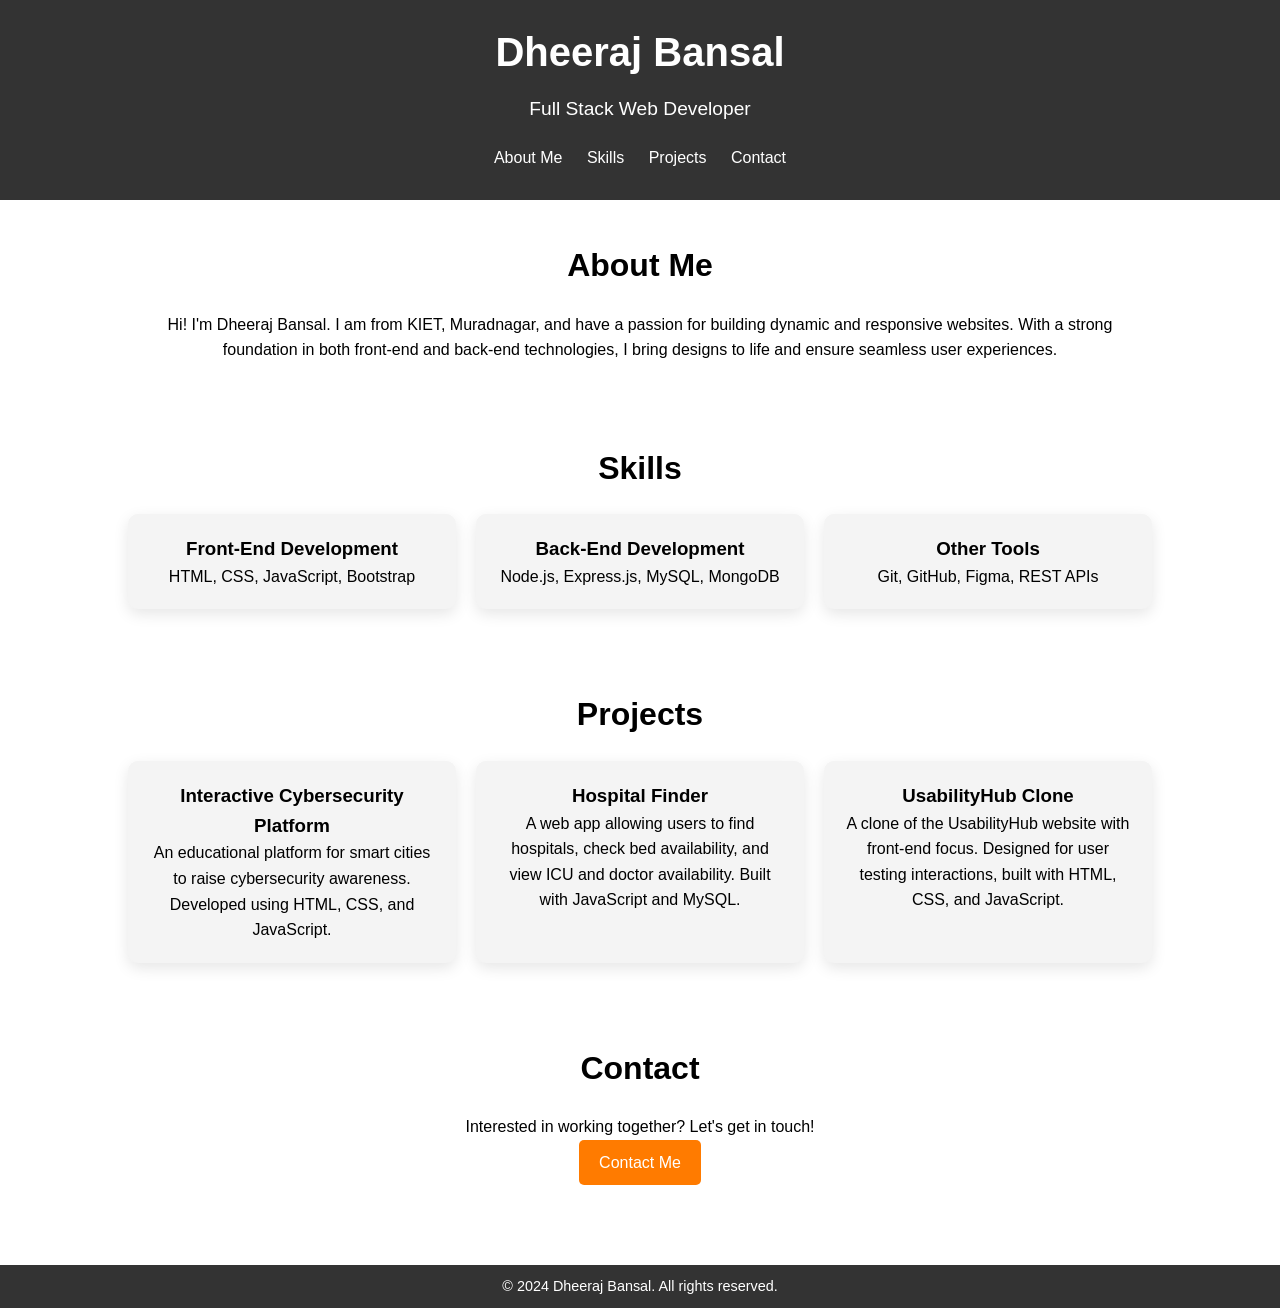
<file: index.html>
<!DOCTYPE html>
<html lang="en">
<head>
    <meta charset="UTF-8">
    <meta name="viewport" content="width=device-width, initial-scale=1.0">
    <meta name="description" content="Dheeraj Bansal's Web Development Portfolio">
    <title>Dheeraj Bansal | Full Stack Web Developer</title>
    <link rel="stylesheet" href="style.css">
</head>
<body>
    <header>
        <div class="container">
            <h1>Dheeraj Bansal</h1>
            <p>Full Stack Web Developer</p>
            <nav>
                <ul>
                    <li><a href="#about" class="nav-link">About Me</a></li>
                    <li><a href="#skills" class="nav-link">Skills</a></li>
                    <li><a href="#projects" class="nav-link">Projects</a></li>
                    <li><a href="#contact" class="nav-link">Contact</a></li>
                </ul>
            </nav>
        </div>
    </header>

    <section id="about">
        <div class="container">
            <h2>About Me</h2>
            <p>Hi! I'm Dheeraj Bansal. I am from KIET, Muradnagar, and have a passion for building dynamic and responsive websites. With a strong foundation in both front-end and back-end technologies, I bring designs to life and ensure seamless user experiences.</p>
        </div>
    </section>

    <section id="skills">
        <div class="container">
            <h2>Skills</h2>
            <div class="skills-grid">
                <div class="skill">
                    <h3>Front-End Development</h3>
                    <p>HTML, CSS, JavaScript, Bootstrap</p>
                </div>
                <div class="skill">
                    <h3>Back-End Development</h3>
                    <p>Node.js, Express.js, MySQL, MongoDB</p>
                </div>
                <div class="skill">
                    <h3>Other Tools</h3>
                    <p>Git, GitHub, Figma, REST APIs</p>
                </div>
            </div>
        </div>
    </section>

    <section id="projects">
        <div class="container">
            <h2>Projects</h2>
            <div class="projects-grid">
                <div class="project" onclick="openModal('project1')">
                    <h3>Interactive Cybersecurity Platform</h3>
                    <p>An educational platform for smart cities to raise cybersecurity awareness. Developed using HTML, CSS, and JavaScript.</p>
                </div>
                <div class="project" onclick="openModal('project2')">
                    <h3>Hospital Finder</h3>
                    <p>A web app allowing users to find hospitals, check bed availability, and view ICU and doctor availability. Built with JavaScript and MySQL.</p>
                </div>
                <div class="project" onclick="openModal('project3')">
                    <h3>UsabilityHub Clone</h3>
                    <p>A clone of the UsabilityHub website with front-end focus. Designed for user testing interactions, built with HTML, CSS, and JavaScript.</p>
                </div>
            </div>
        </div>
    </section>

    <!-- Modal Popup for Project Details -->
    <div id="modal" class="modal">
        <div class="modal-content">
            <span class="close" onclick="closeModal()">&times;</span>
            <div id="modal-text"></div>
        </div>
    </div>

    <section id="contact">
        <div class="container">
            <h2>Contact</h2>
            <p>Interested in working together? Let's get in touch!</p>
            <a href="mailto:dheerajbansal.dev@example.com" class="btn">Contact Me</a>
        </div>
    </section>

    <footer>
        <div class="container">
            <p>&copy; 2024 Dheeraj Bansal. All rights reserved.</p>
        </div>
    </footer>

    <script src="script.js"></script>
</body>
</html>
</file>
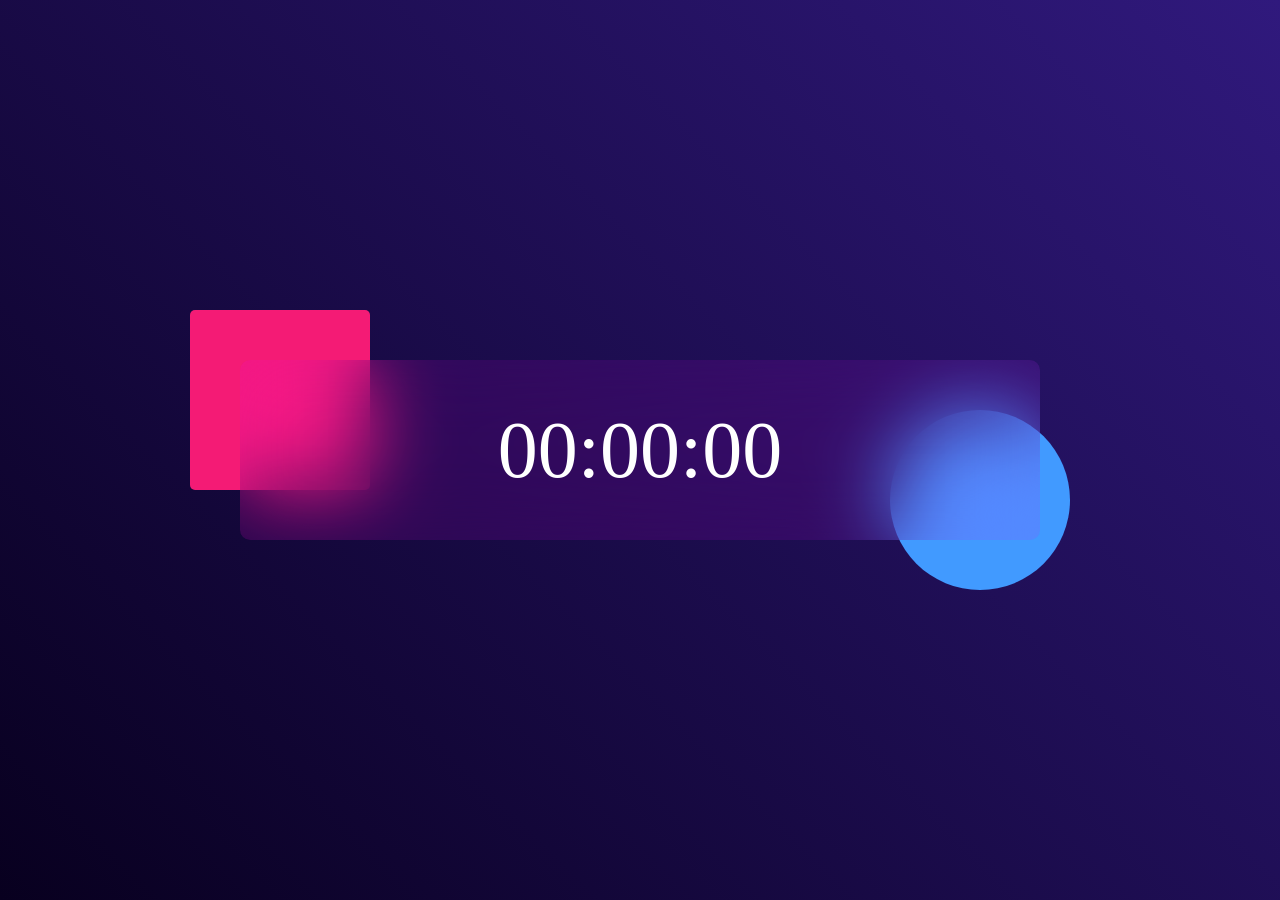
<file: OneDrive - Darshan Education Foundation/Desktop/Js7/digitalclock.html>
<!DOCTYPE html>
<html lang="en">
<head>
    <meta charset="UTF-8">
    <meta name="viewport" content="width=device-width, initial-scale=1.0">
    <title>Document</title>
    <link rel="stylesheet" href="digitalclock.css">
</head>
<body>
    <div class="hero">
        <div class="container">
            <div class="clock">
                00:00:00
            </div>
        </div>
    </div>
</body>
<script src="digitalclock.js"></script>
</html>
</file>
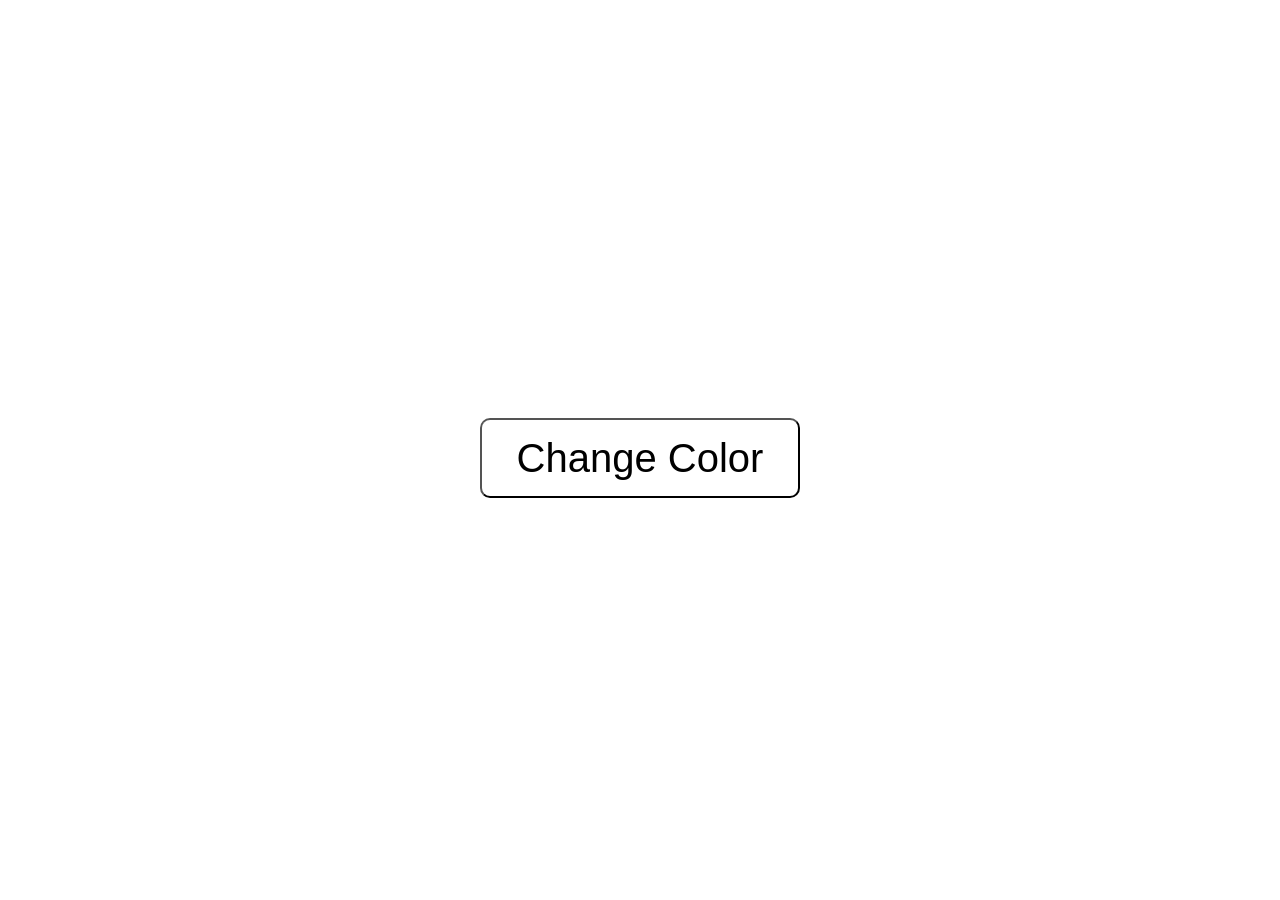
<file: OneDrive - Darshan Education Foundation/Desktop/Js7/randcolor.html>
<!DOCTYPE html>
<html lang="en">
<head>
    <meta charset="UTF-8">
    <meta name="viewport" content="width=device-width, initial-scale=1.0">
    <title>Document</title>
    <link rel="stylesheet" href="randcolor.css">
</head>
<body>
    <div class="container">
        <div class="code">
            
        </div>
        <button class="btn">Change Color</button>
    </div>
</body>
<script src="randcolor.js"></script>
</html>
</file>
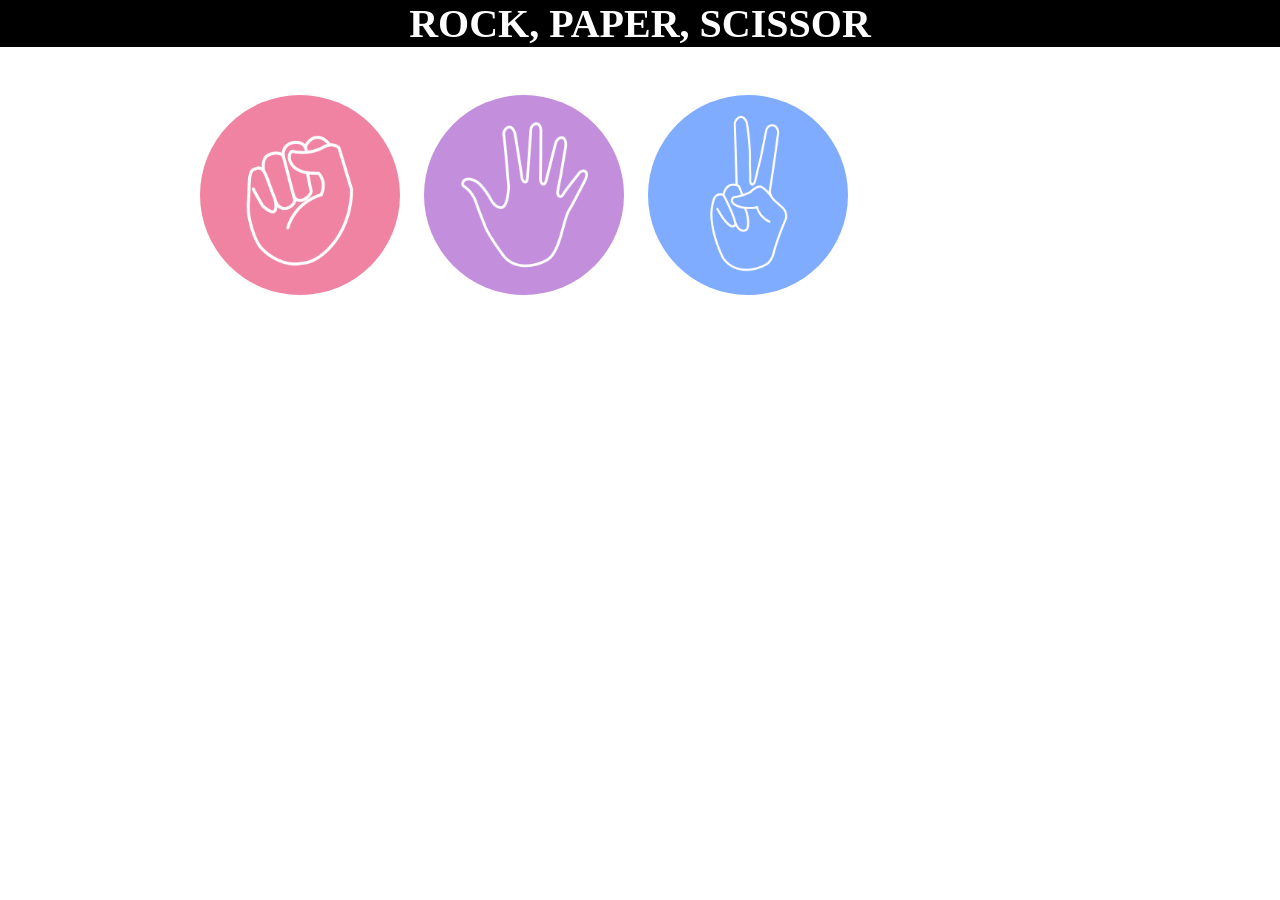
<file: OneDrive - Darshan Education Foundation/Desktop/Js7/rockgame.html>
<!DOCTYPE html>
<html lang="en">
<head>
    <meta charset="UTF-8">
    <meta name="viewport" content="width=device-width, initial-scale=1.0">
    <title>Document</title>
    <link rel="stylesheet" href="rockgame.css">
</head>
<body>
    <div class="container">
        <div>
            <h1 class="heading1">ROCK, PAPER, SCISSOR</h1>
        </div>
        <div class="img-container">
            <img src="rock.png" alt="" class="image rock">
            <img src="paper.png" alt="" class="image paper">
            <img src="scissors.png" alt="" class="image scissor>
        </div>
        <div class="result">
            <div class="score">
                <div class="your-result"></div>
                <div class="comp-result"></div>
            </div>
           <!-- <div class="result-head">
                <span class="yourResult">Your</span>
                <span class="compResult">Comp</span>
           </div> -->
        </div>
        <div class="output">
            <p></p>
        </div>
    </div>
</body>
<script src="rockgame2.js"></script>
</html>
</file>
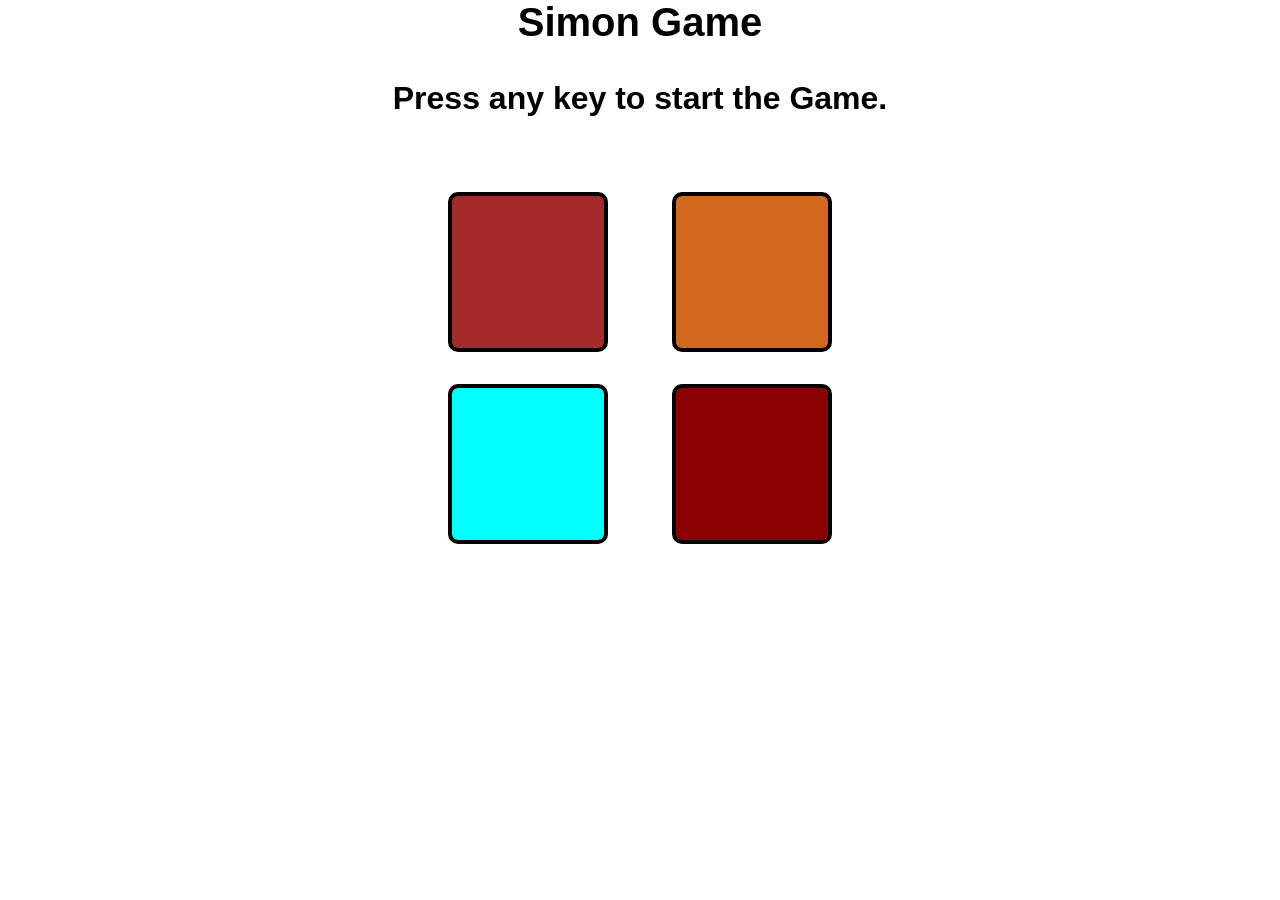
<file: OneDrive - Darshan Education Foundation/Desktop/Js7/simon.html>
<!DOCTYPE html>
<html lang="en">
<head>
    <meta charset="UTF-8">
    <meta name="viewport" content="width=device-width, initial-scale=1.0">
    <title>Document</title>
    <link rel="stylesheet" href="simon.css">
</head>
<body>
    <div class="heading1">Simon Game</div>
    <div class="heading2">Press any key to start the Game.</div>
    <div class="btn-container">
        <div class="level-one">
            <div class="btn yellow" type="button" id="yellow"></div>
            <div class="btn red" type="button" id="red"></div>
        </div>
        <div class="level-two">
            <div class="btn purple" type="button" id="purple"></div>
            <div class="btn green" type="button" id="green"></div>
        </div>
    </div>
</body>
<script src="simon.js"></script>
</html>
</file>
<file: style.css>
/* Same as before */
* {
    margin: 0;
    padding: 0;
    box-sizing: border-box;
}

body {
    font-family: Arial, sans-serif;
    line-height: 1.6;
}

header {
    background: #333;
    color: #fff;
    padding: 20px 0;
    text-align: center;
}

header h1 {
    font-size: 2.5rem;
}

header p {
    font-size: 1.2rem;
    margin: 10px 0;
}

nav ul {
    list-style: none;
    padding: 10px;
}

nav ul li {
    display: inline;
    margin: 0 10px;
}

nav ul li a {
    color: #fff;
    text-decoration: none;
    font-size: 1rem;
}

section {
    padding: 40px 0;
    text-align: center;
}

section h2 {
    font-size: 2rem;
    margin-bottom: 20px;
}

.container {
    width: 80%;
    margin: auto;
}

.skills-grid, .projects-grid {
    display: grid;
    grid-template-columns: repeat(3, 1fr);
    gap: 20px;
}

.skill, .project {
    background: #f4f4f4;
    padding: 20px;
    border-radius: 10px;
    box-shadow: 0 5px 15px rgba(0, 0, 0, 0.1);
}

footer {
    background: #333;
    color: #fff;
    text-align: center;
    padding: 10px 0;
    margin-top: 40px;
}

footer p {
    font-size: 0.9rem;
}

.btn {
    display: inline-block;
    background: #ff7b00;
    color: white;
    padding: 10px 20px;
    border-radius: 5px;
    text-decoration: none;
    font-size: 1rem;
}

.btn:hover {
    background: #e66b00;
}

/* Modal Styles */
.modal {
    display: none;
    position: fixed;
    z-index: 1;
    left: 0;
    top: 0;
    width: 100%;
    height: 100%;
    background-color: rgba(0,0,0,0.5);
    padding-top: 60px;
}

.modal-content {
    background-color: #fff;
    margin: 5% auto;
    padding: 20px;
    border: 1px solid #888;
    width: 80%;
    border-radius: 10px;
}

.close {
    color: #aaa;
    float: right;
    font-size: 28px;
    font-weight: bold;
}

.close:hover,
.close:focus {
    color: black;
    text-decoration: none;
    cursor: pointer;
}

/* Smooth scrolling for links */
html {
    scroll-behavior: smooth;
}
</file>
<file: OneDrive - Darshan Education Foundation/Desktop/Js7/digitalclock.css>
*{
    margin: 0px;
    padding: 0px;
    box-sizing: border-box;
}

.hero{
    height: 100vh;
    width: 100vw;
    background: linear-gradient(45deg, #08001f, #30197d);
    color: #fff;
}
.container{
    width: 800px;
    height: 180px;
    position: absolute;
    top: 50%;
    left: 50%;
    transform: translate(-50%, -50%);
}
.clock{
    width: 100%;
    height: 100%;
    background: rgba(235, 0, 255, 0.11);
    border-radius: 10px;
    display: flex;
    align-items: center;
    justify-content: center;
    font-size: 5rem;
    backdrop-filter: blur(40px);
}   
.container::before{
    content: "";
    width: 180px;
    height: 180px;
    background: #f41b75;
    border-radius: 5px;
    position: absolute;
    left: -50px;
    top: -50px;
}
.container::after{
    content: "";
    width: 180px;
    height: 180px;
    background: #419aff;
    border-radius: 50%;
    position: absolute;
    right: -30px;
    bottom: -50px;
    z-index: -1;
}
</file>
<file: OneDrive - Darshan Education Foundation/Desktop/Js7/randcolor.css>
*{
    margin: 0;
    padding: 0;
    box-sizing: border-box;
}
html,body{
    height: 100vh;
    width: 100vw;
}
.container{
    height: 100%;
    width: 100%;
    display: flex;
    justify-content: center;
    align-items: center;
    flex-direction: column;
}
.btn{
    height: 5rem;
    width: 20rem;
    font-size: 2.5rem;
    border-radius: 10px;
    background-color: #fff;
}
.code{
    text-align: center;
    padding-bottom: 1rem;
    font-size: 2.5rem;
    color: white;
}
</file>
<file: OneDrive - Darshan Education Foundation/Desktop/Js7/rockgame.css>
*{
    margin: 0;
    padding: 0;
    box-sizing: border-box;
    font-family: 'Times New Roman', Times, serif;
}
html, body{
    height: 100vh;
    width: 100vw;
}
.container{
    display :flex;
    flex-direction: column;
}
div .heading1{
    width: 100%;
    color: white;
    font-size: 2.5rem;
    background-color: black;
    text-align: center;
}
.img-container{
    padding-top: 3rem;
    display: flex;
    justify-content: space-between;
    margin: auto;
}
.image{
    height:200px;
    width: 200px;
    border-radius: 100%;
    object-fit : cover;
    cursor: pointer;
    margin-left:1.5rem;
}
.image:hover{
    border: 4px solid black;
}
.result{
    display: flex;
    flex-direction: column;
    position: absolute;
    top: 63%;
    left: 50%;
    transform: translate(-50%,-50%);
}
.score{
    display: flex;
}
.your-result, .comp-result{
    font-size: 4rem;
    font-weight: 900;
    padding-left: 4rem;
    padding-right: 4rem;
}
.yourResult, .compResult{
    font-size: 2.5rem;
    font-weight: 900;
    padding-left: 2.5rem;
    padding-right: 2.5rem;
}
.output{
    position: absolute;
    top: 83%;
    left: 50%;
    transform: translate(-50%,-50%);
}
</file>
<file: OneDrive - Darshan Education Foundation/Desktop/Js7/simon.css>
*{
    height: 0;
    margin: 0;
    box-sizing: border-box;
    font-family:'Segoe UI', Tahoma, Geneva, Verdana, sans-serif;
}
html, body{
    height: 100vh;
    width: 100vw;
}
.heading1{
    text-align: center;
    font-size: 2.5rem;
    font-weight: 900;
}
.heading2{
    text-align: center;
    /* height: 5rem; */
    padding: 5rem;
    font-size: 2rem;
    font-weight: 700;
}
.btn-container{
    display: flex;
    justify-content: center;
    align-items: center;
}
.btn{
    height: 10rem;
    width: 10rem;
    border: 4px solid black;
    border-radius: 10px;
    margin: 2rem;
}
.yellow{
    background-color: brown;
}
.red{
    background-color: aqua;
}
.purple{
    background-color: chocolate;
}
.green{
    background-color: darkred;
}
.flash{
    background-color: white;
}
</file>
